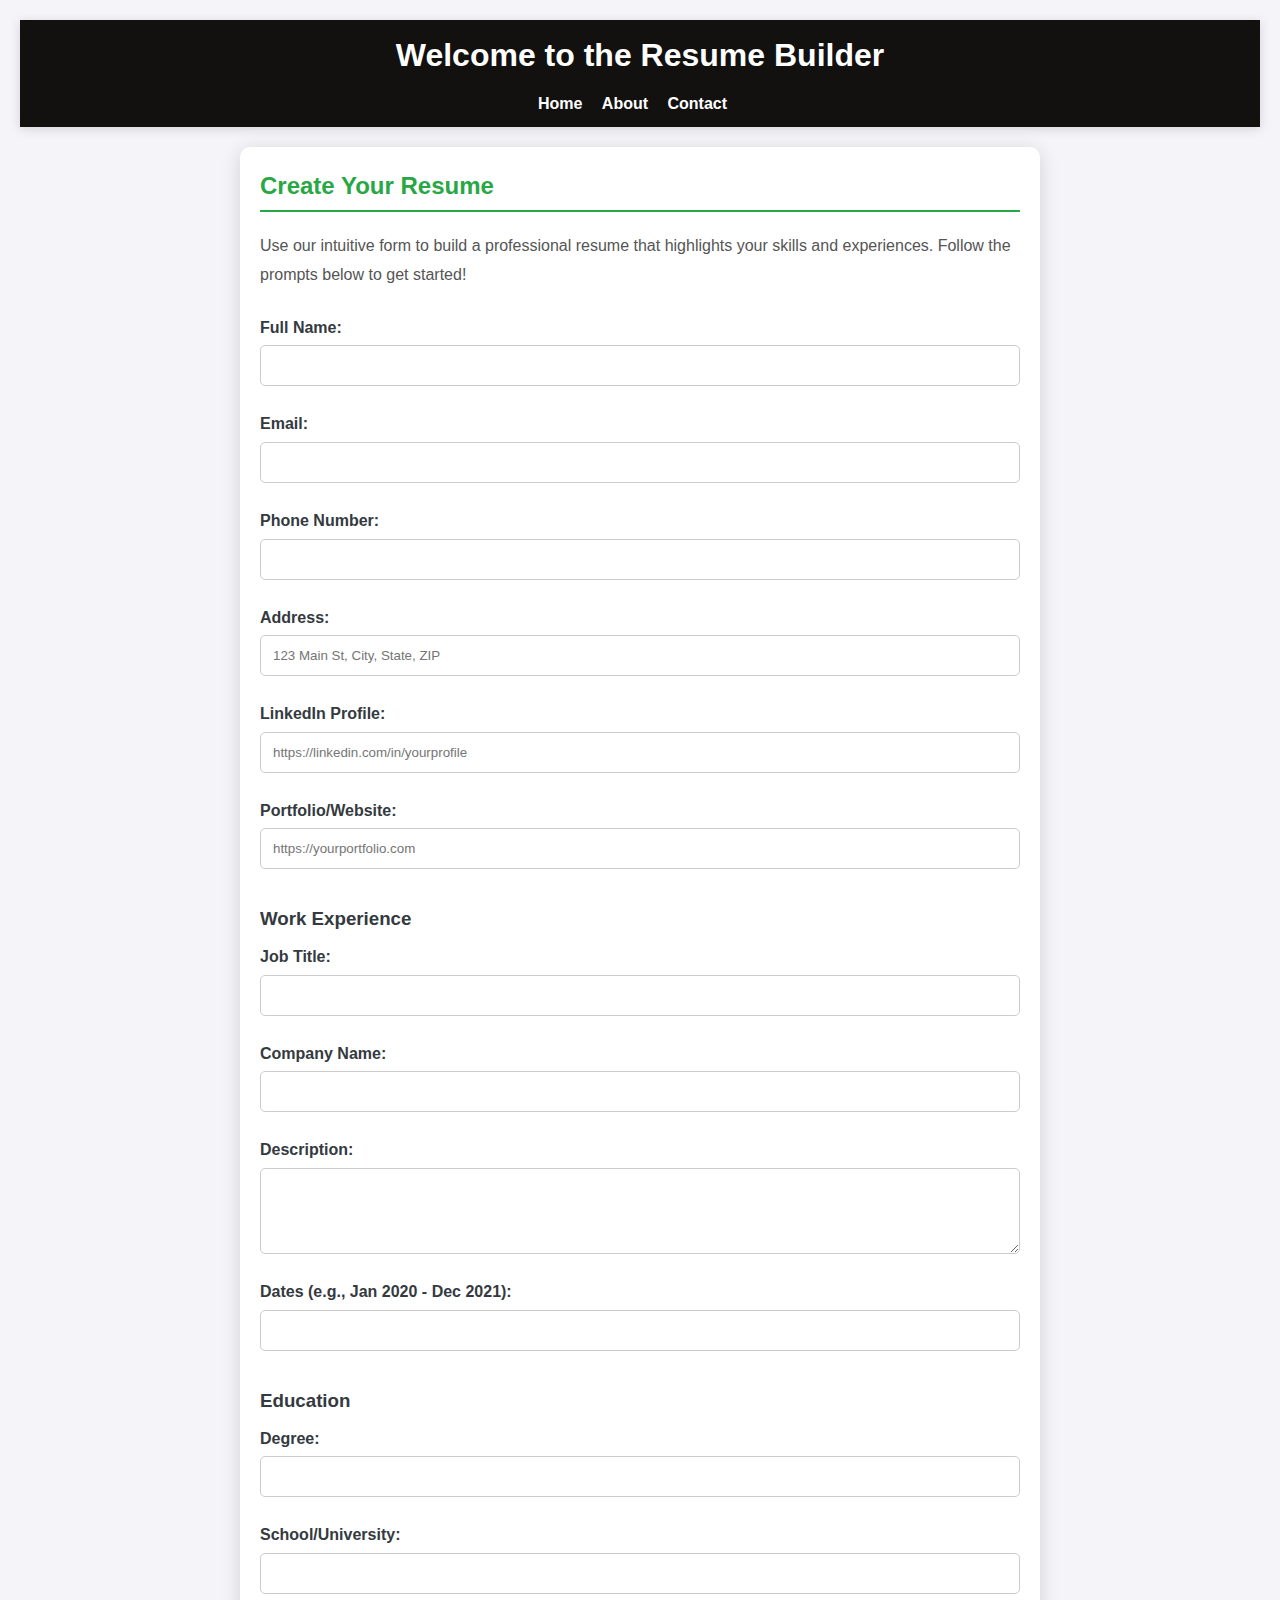
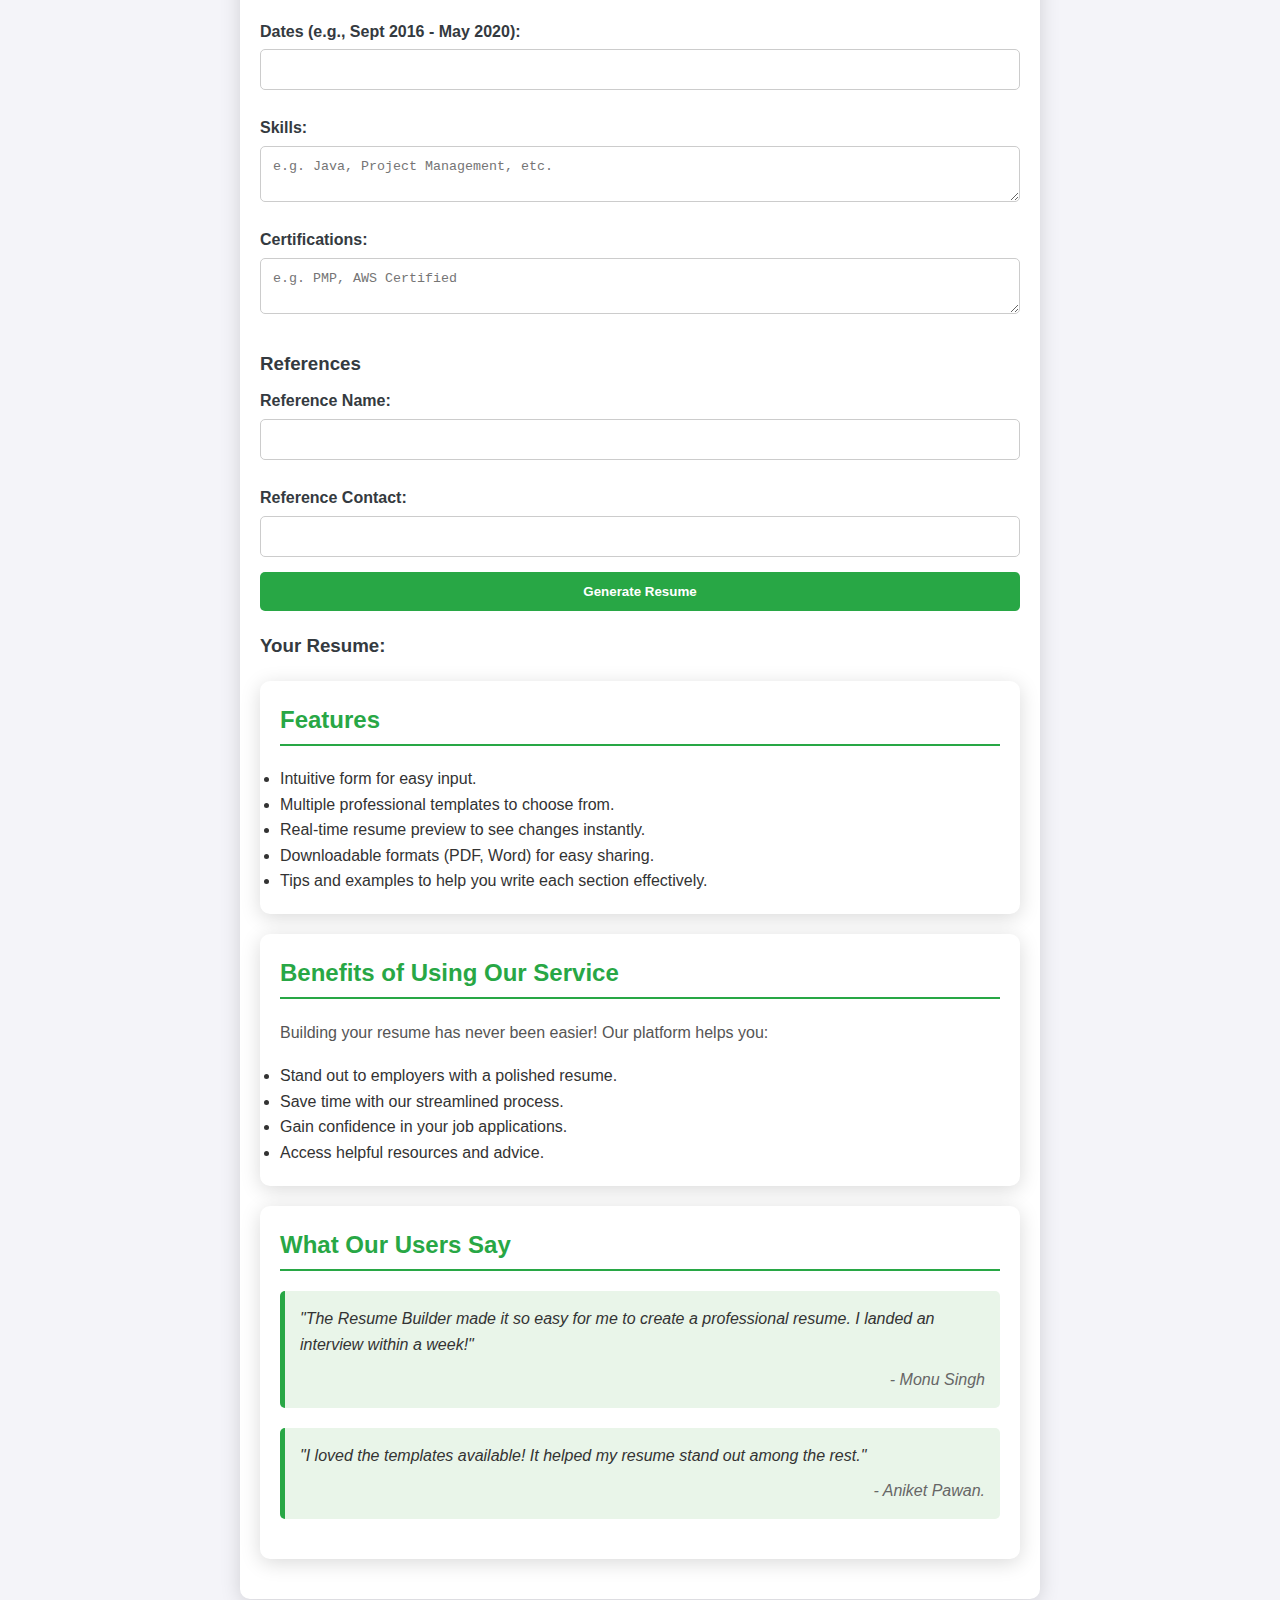
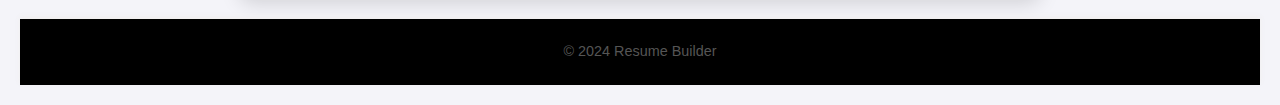
<file: index.html>
<!DOCTYPE html>
<html lang="en">
<head>
    <meta charset="UTF-8">
    <meta name="viewport" content="width=device-width, initial-scale=1.0">
    <title>Resume Builder</title>
    <link rel="stylesheet" href="style.css">
</head>
<body>
    <header>
        <h1>Welcome to the Resume Builder</h1>
        <nav>
            <ul>
                <li><a href="index.html">Home</a></li>
                <li><a href="about.html">About</a></li>
                <li><a href="contact.html">Contact</a></li>
            </ul>
        </nav>
    </header>
    
    <main>
        <h2>Create Your Resume</h2>
        <p>Use our intuitive form to build a professional resume that highlights your skills and experiences. Follow the prompts below to get started!</p>
        
        <form id="resumeForm">
            <label for="name">Full Name:</label>
            <input type="text" id="name" name="name" required>

            <label for="email">Email:</label>
            <input type="email" id="email" name="email" required>

            <label for="phone">Phone Number:</label>
            <input type="tel" id="phone" name="phone">

            <label for="address">Address:</label>
            <input type="text" id="address" name="address" placeholder="123 Main St, City, State, ZIP">

            <label for="linkedin">LinkedIn Profile:</label>
            <input type="url" id="linkedin" name="linkedin" placeholder="https://linkedin.com/in/yourprofile">

            <label for="portfolio">Portfolio/Website:</label>
            <input type="url" id="portfolio" name="portfolio" placeholder="https://yourportfolio.com">

            <h3>Work Experience</h3>
            <label for="jobTitle">Job Title:</label>
            <input type="text" id="jobTitle" name="jobTitle" required>

            <label for="company">Company Name:</label>
            <input type="text" id="company" name="company" required>

            <label for="workExperience">Description:</label>
            <textarea id="workExperience" name="workExperience" rows="4" required></textarea>

            <label for="experienceDates">Dates (e.g., Jan 2020 - Dec 2021):</label>
            <input type="text" id="experienceDates" name="experienceDates" required>

            <h3>Education</h3>
            <label for="degree">Degree:</label>
            <input type="text" id="degree" name="degree" required>

            <label for="school">School/University:</label>
            <input type="text" id="school" name="school" required>

            <label for="educationDates">Dates (e.g., Sept 2016 - May 2020):</label>
            <input type="text" id="educationDates" name="educationDates" required>

            <label for="skills">Skills:</label>
            <textarea id="skills" name="skills" rows="2" placeholder="e.g. Java, Project Management, etc."></textarea>

            <label for="certifications">Certifications:</label>
            <textarea id="certifications" name="certifications" rows="2" placeholder="e.g. PMP, AWS Certified"></textarea>

            <h3>References</h3>
            <label for="referenceName">Reference Name:</label>
            <input type="text" id="referenceName" name="referenceName">

            <label for="referenceContact">Reference Contact:</label>
            <input type="tel" id="referenceContact" name="referenceContact">

            <button type="submit">Generate Resume</button>
        </form>

        <div id="resumeOutput" class="hidden">
            <h3>Your Resume:</h3>
            <div id="resumeContent"></div>
        </div>

        <section id="features">
            <h2>Features</h2>
            <ul>
                <li>Intuitive form for easy input.</li>
                <li>Multiple professional templates to choose from.</li>
                <li>Real-time resume preview to see changes instantly.</li>
                <li>Downloadable formats (PDF, Word) for easy sharing.</li>
                <li>Tips and examples to help you write each section effectively.</li>
            </ul>
        </section>

        <section id="benefits">
            <h2>Benefits of Using Our Service</h2>
            <p>Building your resume has never been easier! Our platform helps you:</p>
            <ul>
                <li>Stand out to employers with a polished resume.</li>
                <li>Save time with our streamlined process.</li>
                <li>Gain confidence in your job applications.</li>
                <li>Access helpful resources and advice.</li>
            </ul>
        </section>

        <section id="testimonials">
            <h2>What Our Users Say</h2>
            <blockquote>
                "The Resume Builder made it so easy for me to create a professional resume. I landed an interview within a week!" 
                <cite>- Monu Singh</cite>
            </blockquote>
            <blockquote>
                "I loved the templates available! It helped my resume stand out among the rest." 
                <cite>- Aniket Pawan.</cite>
            </blockquote>
        </section>
    </main>

    <footer>
        <p>&copy; 2024 Resume Builder</p>
    </footer>
</body>
</html>
</file>
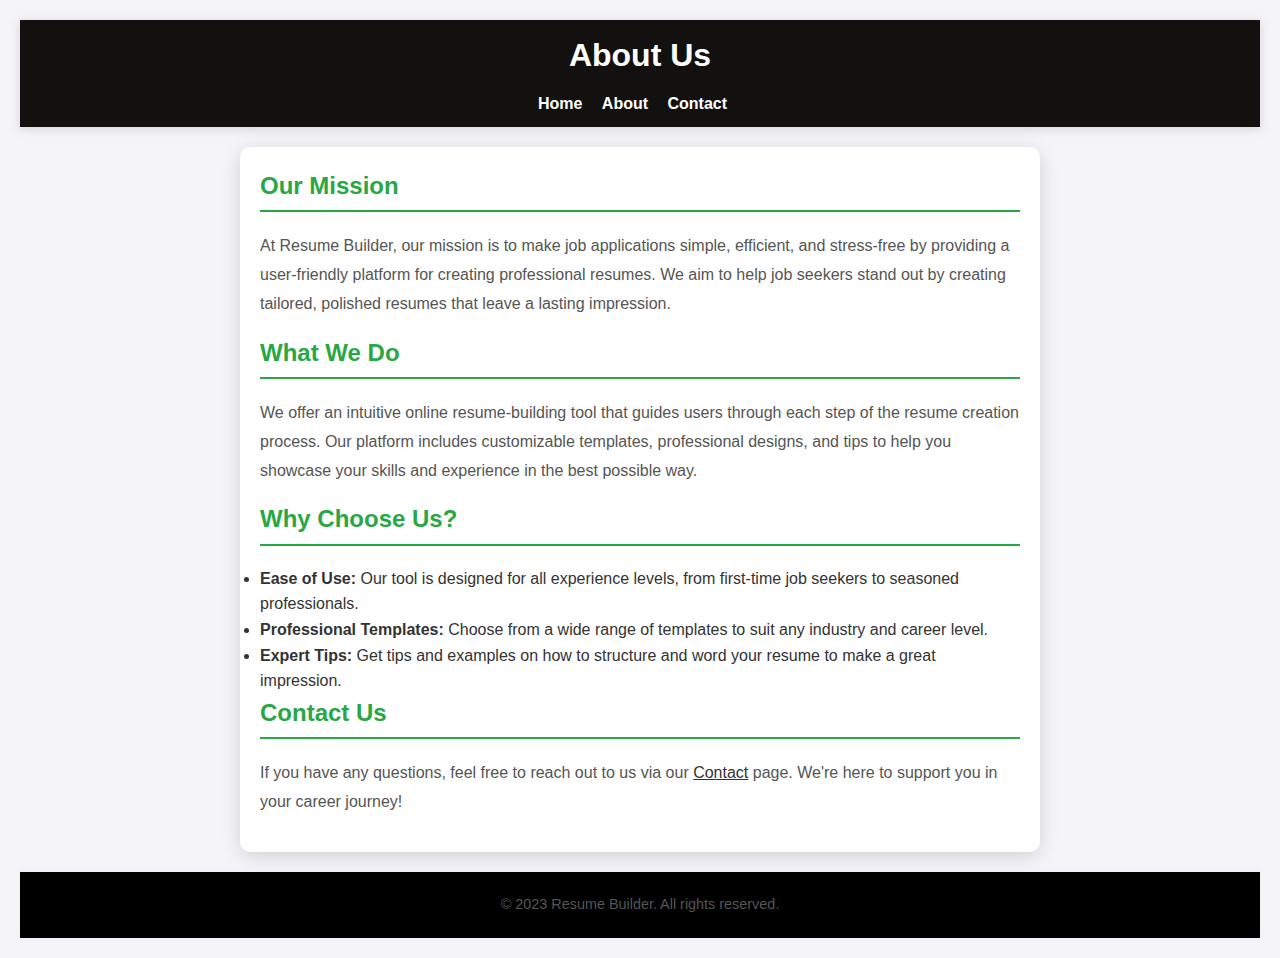
<file: about.html>
<!DOCTYPE html>
<html lang="en">
<head>
    <meta charset="UTF-8">
    <meta name="viewport" content="width=device-width, initial-scale=1.0">
    <title>Resume Builder - About</title>
    <link rel="stylesheet" href="style.css">
</head>
<body>
    <header>
        <h1>About Us</h1>
        <nav>
            <ul>
                <li><a href="index.html">Home</a></li>
                <li><a href="about.html">About</a></li>
                <li><a href="contact.html">Contact</a></li>
            </ul>
        </nav>
    </header>

    <section>
        <h2>Our Mission</h2>
        <p>At Resume Builder, our mission is to make job applications simple, efficient, and stress-free by providing a user-friendly platform for creating professional resumes. We aim to help job seekers stand out by creating tailored, polished resumes that leave a lasting impression.</p>

        <h2>What We Do</h2>
        <p>We offer an intuitive online resume-building tool that guides users through each step of the resume creation process. Our platform includes customizable templates, professional designs, and tips to help you showcase your skills and experience in the best possible way.</p>

        <h2>Why Choose Us?</h2>
        <ul>
            <li><strong>Ease of Use:</strong> Our tool is designed for all experience levels, from first-time job seekers to seasoned professionals.</li>
            <li><strong>Professional Templates:</strong> Choose from a wide range of templates to suit any industry and career level.</li>
            <li><strong>Expert Tips:</strong> Get tips and examples on how to structure and word your resume to make a great impression.</li>
        </ul>
        
        <h2>Contact Us</h2>
        <p>If you have any questions, feel free to reach out to us via our <a href="contact.html">Contact</a> page. We're here to support you in your career journey!</p>
    </section>

    <footer>
        <p>&copy; 2023 Resume Builder. All rights reserved.</p>
    </footer>
</body>
</html>
</file>
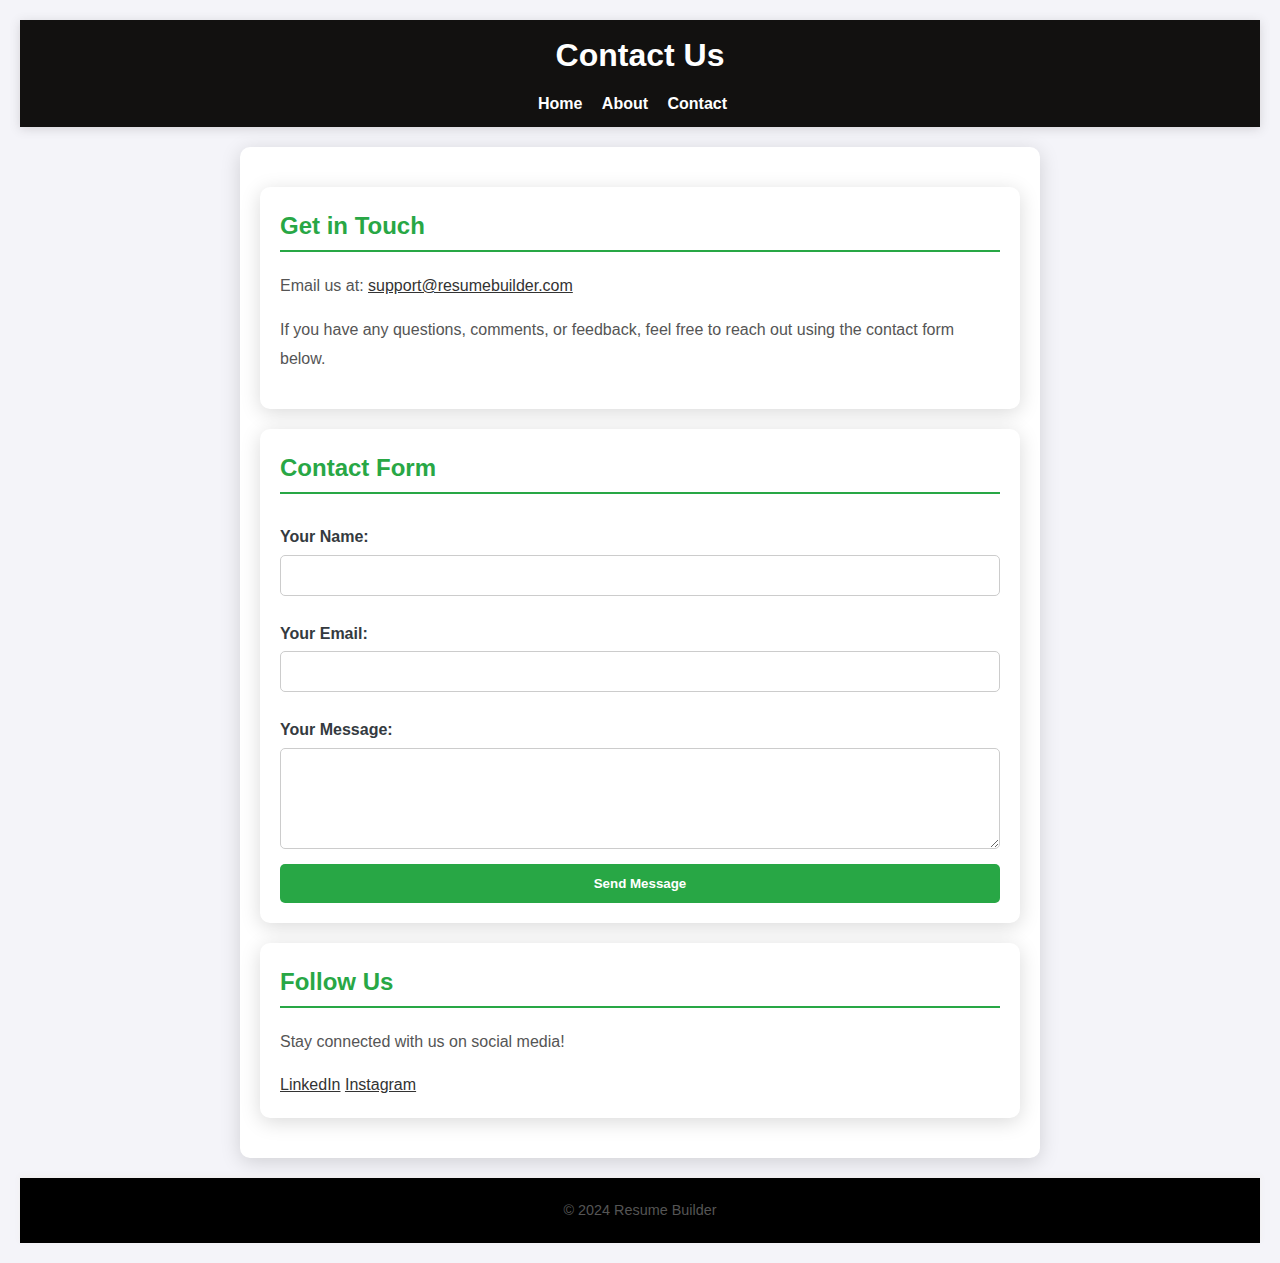
<file: contact.html>
<!DOCTYPE html>
<html lang="en">
<head>
    <meta charset="UTF-8">
    <meta name="viewport" content="width=device-width, initial-scale=1.0">
    <title>Resume Builder - Contact</title>
    <link rel="stylesheet" href="style.css">
</head>
<body>
    <header>
        <h1>Contact Us</h1>
        <nav>
            <ul>
                <li><a href="index.html">Home</a></li>
                <li><a href="about.html">About</a></li>
                <li><a href="contact.html">Contact</a></li>
            </ul>
        </nav>
    </header>
    <main>
        <section>
            <h2>Get in Touch</h2>
            <p>Email us at: <a href="mailto:support@resumebuilder.com">support@resumebuilder.com</a></p>
            <p>If you have any questions, comments, or feedback, feel free to reach out using the contact form below.</p>
        </section>
        
        <section>
            <h2>Contact Form</h2>
            <form id="contactForm">
                <label for="name">Your Name:</label>
                <input type="text" id="name" name="name" required>

                <label for="email">Your Email:</label>
                <input type="email" id="email" name="email" required>

                <label for="message">Your Message:</label>
                <textarea id="message" name="message" rows="5" required></textarea>

                <button type="submit">Send Message</button>
            </form>
        </section>

        <section>
            <h2>Follow Us</h2>
            <p>Stay connected with us on social media!</p>
            <div class="social-media">
                <a href="https://www.linkedin.com/in/aniketpawan" target="_blank">LinkedIn</a>
                <a href="https://www.instagram.com/anik3t_54/profilecard/?igsh=MTY4cnI4MW5hMWtkeg==" target="_blank">Instagram</a>
            </div>
        </section>
    </main>
    <footer>
        <p>&copy; 2024 Resume Builder</p>
    </footer>
    <div id="popupMessage" class="popup-message">Thank you! Your message has been sent.</div>
    <script src="./contact.js"></script>
</body>
</html>
</file>
<file: style.css>
* {
    margin: 0;
    padding: 0;
    box-sizing: border-box;
}

body {
    font-family: 'Arial', sans-serif;
    line-height: 1.6;
    color: #333;
    background-color: #f4f4f9;
    padding: 20px;
}

header {
    background-color: #121110;
    color: white;
    padding: 10px;
    text-align: center;
    box-shadow: 0 2px 10px rgba(92, 83, 83, 0.2);
    margin-bottom: 20px;
    
}

header h1 {
    margin-bottom: 10px;
    font-size: 2rem;
}

header nav ul {
    list-style-type: none;
    padding: 0;
    margin: 0;
}

header nav ul li {
    display: inline;
    margin-right: 15px;
}

header nav ul li a {
    color: white;
    text-decoration: none;
    font-weight: bold;
    transition: color 0.3s, text-shadow 0.3s;
}

header nav ul li a:hover {
    color: #d1e7dd;
    text-shadow: 0 0 5px rgba(255, 255, 255, 0.5);
}


main,
section {
    max-width: 800px;
    margin: 20px auto;
    padding: 20px;
    background-color: white;
    border-radius: 10px;
    box-shadow: 0 4px 20px rgba(0, 0, 0, 0.15);
    transition: transform 0.3s;
}

main:hover {
    transform: scale(1.02);
}

h2 {
    color: #28a745;
    border-bottom: 2px solid #28a745;
    padding-bottom: 5px;
    margin-bottom: 20px;
}

h3 {
    margin-top: 20px;
    color: #343a40;
}

p {
    margin-bottom: 15px;
    line-height: 1.8;
    color: #555;
}


blockquote {
    background-color: #e9f5e9;
    border-left: 5px solid #28a745;
    padding: 15px;
    margin: 20px 0;
    border-radius: 5px;
    font-style: italic;
}

blockquote cite {
    display: block;
    margin-top: 10px;
    text-align: right;
    color: #666;
}


form {
    display: flex;
    flex-direction: column;
}

form label {
    margin: 10px 0 5px;
    font-weight: bold;
    color: #343a40;
}

form input,
form textarea {
    padding: 12px;
    margin-bottom: 15px;
    border: 1px solid #ccc;
    border-radius: 5px;
    transition: border-color 0.3s, box-shadow 0.3s;
}

form input:focus,
form textarea:focus {
    border-color: #28a745;
    outline: none;
    box-shadow: 0 0 5px rgba(40, 167, 69, 0.5);
}


button {
    background-color: #28a745;
    color: white;
    padding: 12px;
    border: none;
    border-radius: 5px;
    cursor: pointer;
    font-weight: bold;
    transition: background-color 0.3s, transform 0.3s;
}

button:hover {
    background-color: #218838;
    transform: translateY(-2px);
}

footer {
    background-color: #000000;
    color: white;
    text-align: center;
    padding: 15px 0;
    margin-top: 20px;
    font-size: 0.9rem;
    box-shadow: 0 -2px 5px rgba(240, 238, 238, 0.944);
}

footer p {
    margin: 5px 0;
}


a {
    color: #333;
}

a:hover {
    color: #007bff;
    text-decoration: none;
}



.popup-message {
    display: none;
    position: fixed;
    top: 20px;
    right: 20px;
    background-color: #4CAF50; 
    color: white;
    padding: 15px;
    border-radius: 5px;
    box-shadow: 0px 4px 8px rgba(0, 0, 0, 0.2);
    font-size: 16px;
    z-index: 1000;
    opacity: 1;
    transition: opacity 0.5s ease;
}



@media (max-width: 700px) {
    header h1 {
        font-size: 1.75rem;
    }

    header nav ul li {
        display: block;
        margin: 10px 0;
    }

    main,
    section {
        padding: 15px;
    }
}
</file>
